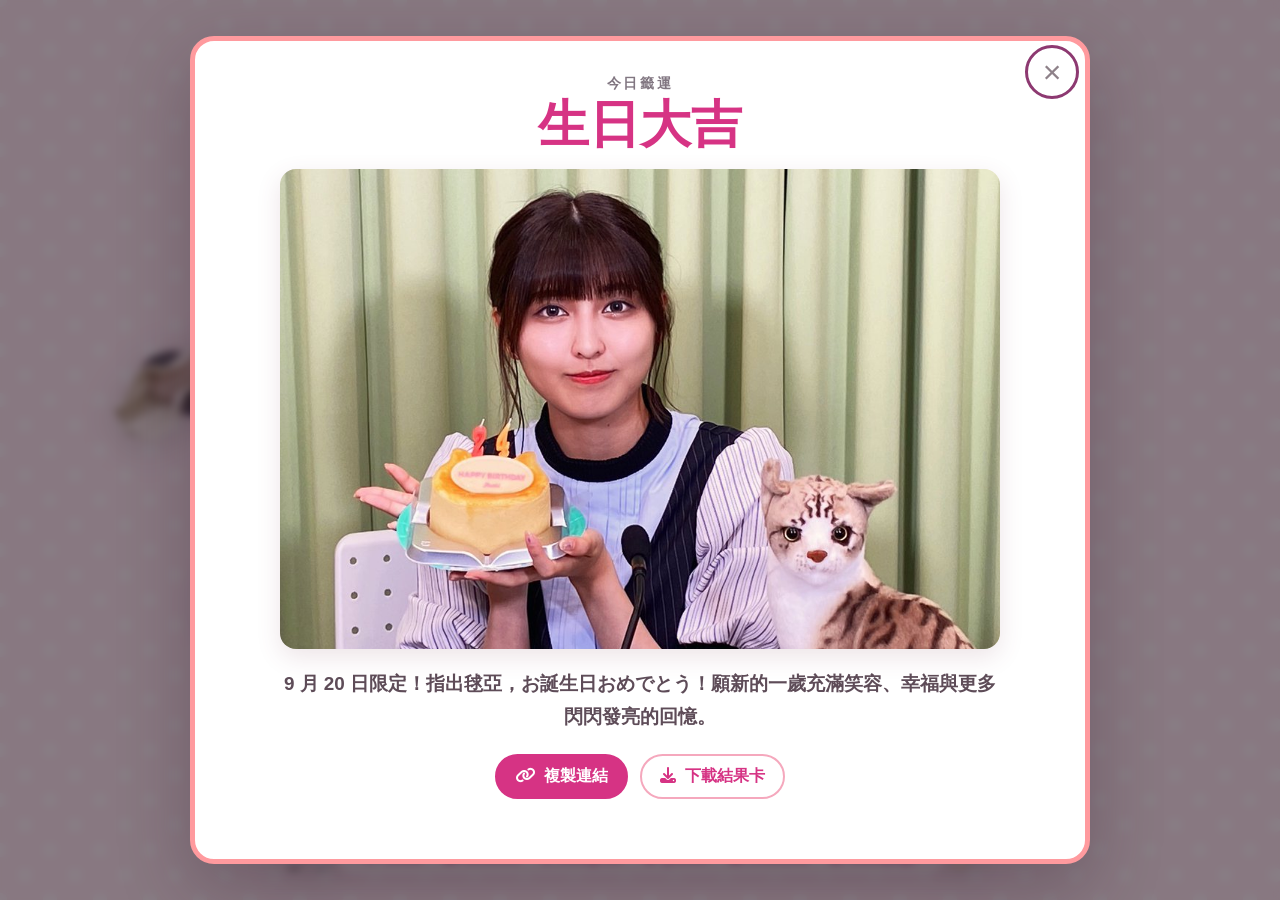
<file: share/birthday-1.html>
<!doctype html>
<html lang="zh-TW">
    <head>
        <meta charset="UTF-8" />
        <meta name="viewport" content="width=device-width, initial-scale=1.0" />
        <title>每日一毬・生日大吉</title>
        <meta name="description" content="9 月 20 日限定！指出毬亞，お誕生日おめでとう！願新的一歲充滿笑容、幸福與更多閃閃發亮的回憶。" />
        <meta property="og:locale" content="zh_TW" />
        <meta property="og:type" content="website" />
        <meta property="og:site_name" content="指出毬亞生日倒數" />
        <meta property="og:title" content="每日一毬・生日大吉" />
        <meta property="og:description" content="9 月 20 日限定！指出毬亞，お誕生日おめでとう！願新的一歲充滿笑容、幸福與更多閃閃發亮的回憶。" />
        <meta property="og:url" content="https://maria.nycu.cc/share/birthday-1.html" />
        <meta property="og:image" content="https://maria.nycu.cc/images/omikuji/tannjyoubi.png" />
        <meta property="og:image:width" content="1200" />
        <meta property="og:image:height" content="800" />
        <meta name="twitter:card" content="summary_large_image" />
        <meta name="twitter:title" content="每日一毬・生日大吉" />
        <meta name="twitter:description" content="9 月 20 日限定！指出毬亞，お誕生日おめでとう！願新的一歲充滿笑容、幸福與更多閃閃發亮的回憶。" />
        <meta name="twitter:image" content="https://maria.nycu.cc/images/omikuji/tannjyoubi.png" />
        <meta http-equiv="refresh" content="0; url=../?share=birthday-1" />
    </head>
    <body>
        <p>
            正在開啟每日一毬結果……
            <a href="../?share=birthday-1">如果沒有自動開啟，請點這裡。</a>
        </p>
        <script>
            window.location.replace("../?share=birthday-1");
        </script>
    </body>
</html>
</file>
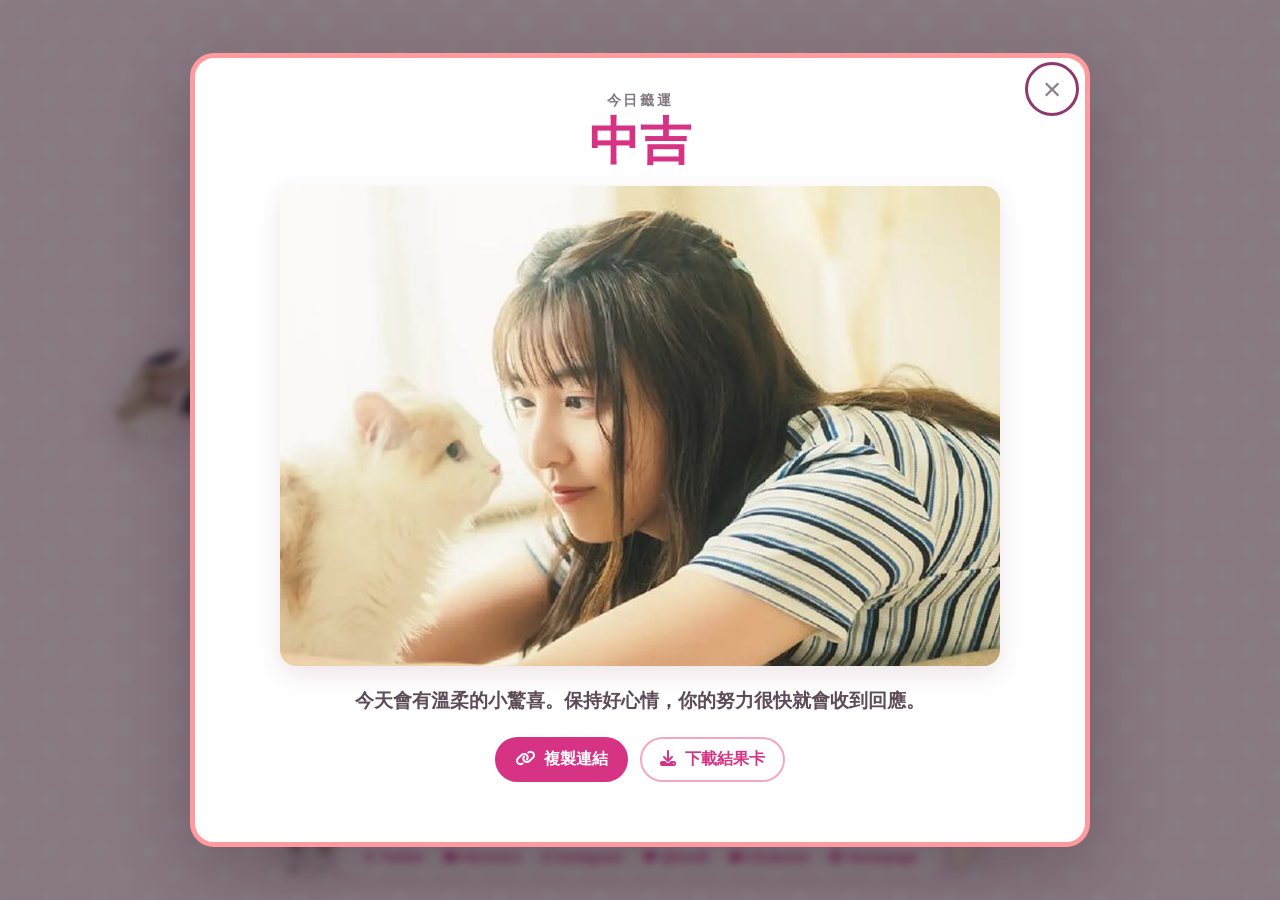
<file: share/chukichi-1.html>
<!doctype html>
<html lang="zh-TW">
    <head>
        <meta charset="UTF-8" />
        <meta name="viewport" content="width=device-width, initial-scale=1.0" />
        <title>每日一毬・中吉</title>
        <meta name="description" content="今天會有溫柔的小驚喜。保持好心情，你的努力很快就會收到回應。" />
        <meta property="og:locale" content="zh_TW" />
        <meta property="og:type" content="website" />
        <meta property="og:site_name" content="指出毬亞生日倒數" />
        <meta property="og:title" content="每日一毬・中吉" />
        <meta property="og:description" content="今天會有溫柔的小驚喜。保持好心情，你的努力很快就會收到回應。" />
        <meta property="og:url" content="https://maria.nycu.cc/share/chukichi-1.html" />
        <meta property="og:image" content="https://maria.nycu.cc/images/omikuji/chukichi.png" />
        <meta property="og:image:width" content="1200" />
        <meta property="og:image:height" content="800" />
        <meta name="twitter:card" content="summary_large_image" />
        <meta name="twitter:title" content="每日一毬・中吉" />
        <meta name="twitter:description" content="今天會有溫柔的小驚喜。保持好心情，你的努力很快就會收到回應。" />
        <meta name="twitter:image" content="https://maria.nycu.cc/images/omikuji/chukichi.png" />
        <meta http-equiv="refresh" content="0; url=../?share=chukichi-1" />
    </head>
    <body>
        <p>
            正在開啟每日一毬結果……
            <a href="../?share=chukichi-1">如果沒有自動開啟，請點這裡。</a>
        </p>
        <script>
            window.location.replace("../?share=chukichi-1");
        </script>
    </body>
</html>
</file>
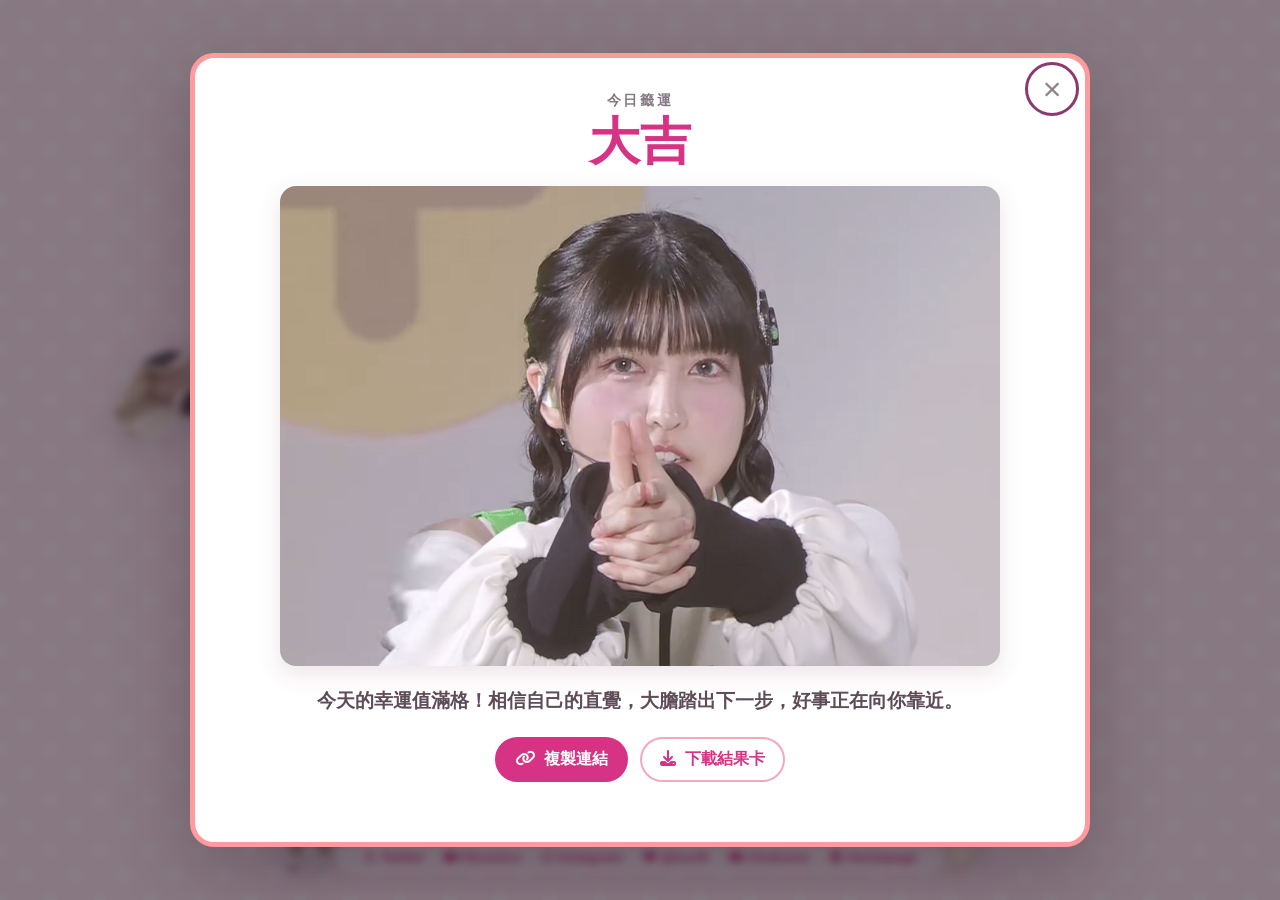
<file: share/daikichi-1.html>
<!doctype html>
<html lang="zh-TW">
    <head>
        <meta charset="UTF-8" />
        <meta name="viewport" content="width=device-width, initial-scale=1.0" />
        <title>每日一毬・大吉</title>
        <meta name="description" content="今天的幸運值滿格！相信自己的直覺，大膽踏出下一步，好事正在向你靠近。" />
        <meta property="og:locale" content="zh_TW" />
        <meta property="og:type" content="website" />
        <meta property="og:site_name" content="指出毬亞生日倒數" />
        <meta property="og:title" content="每日一毬・大吉" />
        <meta property="og:description" content="今天的幸運值滿格！相信自己的直覺，大膽踏出下一步，好事正在向你靠近。" />
        <meta property="og:url" content="https://maria.nycu.cc/share/daikichi-1.html" />
        <meta property="og:image" content="https://maria.nycu.cc/images/omikuji/daikichi.png" />
        <meta property="og:image:width" content="1200" />
        <meta property="og:image:height" content="800" />
        <meta name="twitter:card" content="summary_large_image" />
        <meta name="twitter:title" content="每日一毬・大吉" />
        <meta name="twitter:description" content="今天的幸運值滿格！相信自己的直覺，大膽踏出下一步，好事正在向你靠近。" />
        <meta name="twitter:image" content="https://maria.nycu.cc/images/omikuji/daikichi.png" />
        <meta http-equiv="refresh" content="0; url=../?share=daikichi-1" />
    </head>
    <body>
        <p>
            正在開啟每日一毬結果……
            <a href="../?share=daikichi-1">如果沒有自動開啟，請點這裡。</a>
        </p>
        <script>
            window.location.replace("../?share=daikichi-1");
        </script>
    </body>
</html>
</file>
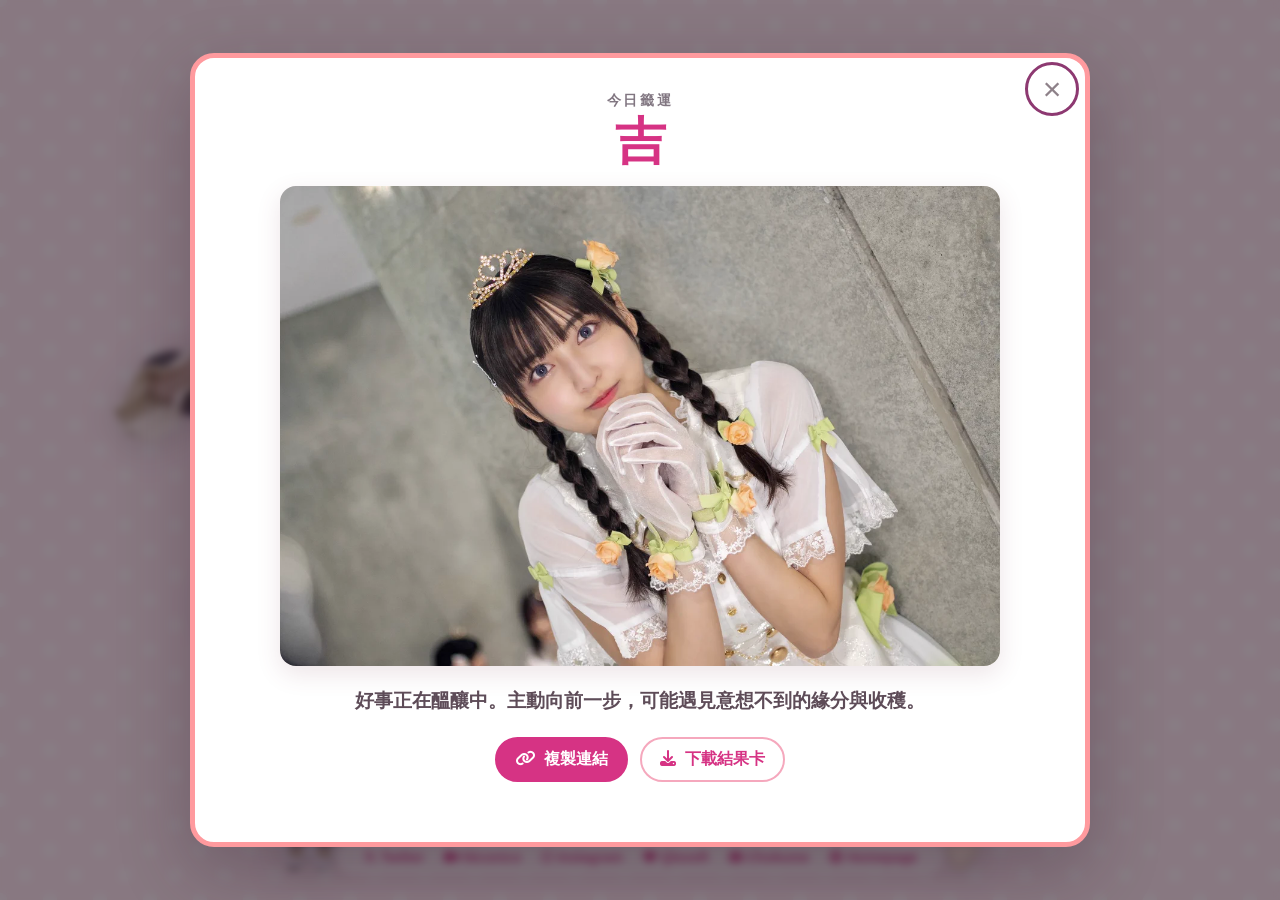
<file: share/kichi-1.html>
<!doctype html>
<html lang="zh-TW">
    <head>
        <meta charset="UTF-8" />
        <meta name="viewport" content="width=device-width, initial-scale=1.0" />
        <title>每日一毬・吉</title>
        <meta name="description" content="好事正在醞釀中。主動向前一步，可能遇見意想不到的緣分與收穫。" />
        <meta property="og:locale" content="zh_TW" />
        <meta property="og:type" content="website" />
        <meta property="og:site_name" content="指出毬亞生日倒數" />
        <meta property="og:title" content="每日一毬・吉" />
        <meta property="og:description" content="好事正在醞釀中。主動向前一步，可能遇見意想不到的緣分與收穫。" />
        <meta property="og:url" content="https://maria.nycu.cc/share/kichi-1.html" />
        <meta property="og:image" content="https://maria.nycu.cc/images/omikuji/kichi.png" />
        <meta property="og:image:width" content="1200" />
        <meta property="og:image:height" content="800" />
        <meta name="twitter:card" content="summary_large_image" />
        <meta name="twitter:title" content="每日一毬・吉" />
        <meta name="twitter:description" content="好事正在醞釀中。主動向前一步，可能遇見意想不到的緣分與收穫。" />
        <meta name="twitter:image" content="https://maria.nycu.cc/images/omikuji/kichi.png" />
        <meta http-equiv="refresh" content="0; url=../?share=kichi-1" />
    </head>
    <body>
        <p>
            正在開啟每日一毬結果……
            <a href="../?share=kichi-1">如果沒有自動開啟，請點這裡。</a>
        </p>
        <script>
            window.location.replace("../?share=kichi-1");
        </script>
    </body>
</html>
</file>
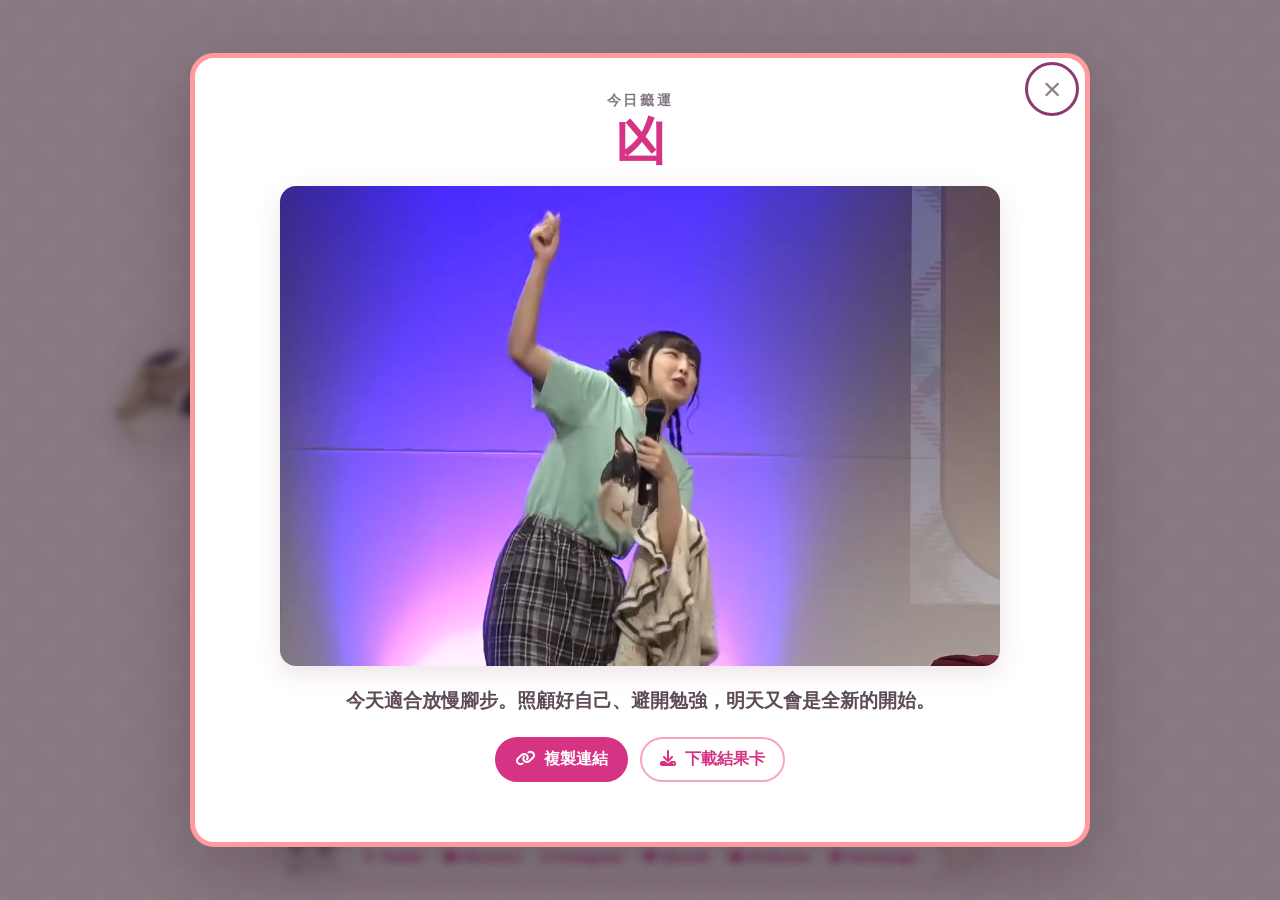
<file: share/kyo-1.html>
<!doctype html>
<html lang="zh-TW">
    <head>
        <meta charset="UTF-8" />
        <meta name="viewport" content="width=device-width, initial-scale=1.0" />
        <title>每日一毬・凶</title>
        <meta name="description" content="今天適合放慢腳步。照顧好自己、避開勉強，明天又會是全新的開始。" />
        <meta property="og:locale" content="zh_TW" />
        <meta property="og:type" content="website" />
        <meta property="og:site_name" content="指出毬亞生日倒數" />
        <meta property="og:title" content="每日一毬・凶" />
        <meta property="og:description" content="今天適合放慢腳步。照顧好自己、避開勉強，明天又會是全新的開始。" />
        <meta property="og:url" content="https://maria.nycu.cc/share/kyo-1.html" />
        <meta property="og:image" content="https://maria.nycu.cc/images/omikuji/kyo.png" />
        <meta property="og:image:width" content="1200" />
        <meta property="og:image:height" content="800" />
        <meta name="twitter:card" content="summary_large_image" />
        <meta name="twitter:title" content="每日一毬・凶" />
        <meta name="twitter:description" content="今天適合放慢腳步。照顧好自己、避開勉強，明天又會是全新的開始。" />
        <meta name="twitter:image" content="https://maria.nycu.cc/images/omikuji/kyo.png" />
        <meta http-equiv="refresh" content="0; url=../?share=kyo-1" />
    </head>
    <body>
        <p>
            正在開啟每日一毬結果……
            <a href="../?share=kyo-1">如果沒有自動開啟，請點這裡。</a>
        </p>
        <script>
            window.location.replace("../?share=kyo-1");
        </script>
    </body>
</html>
</file>
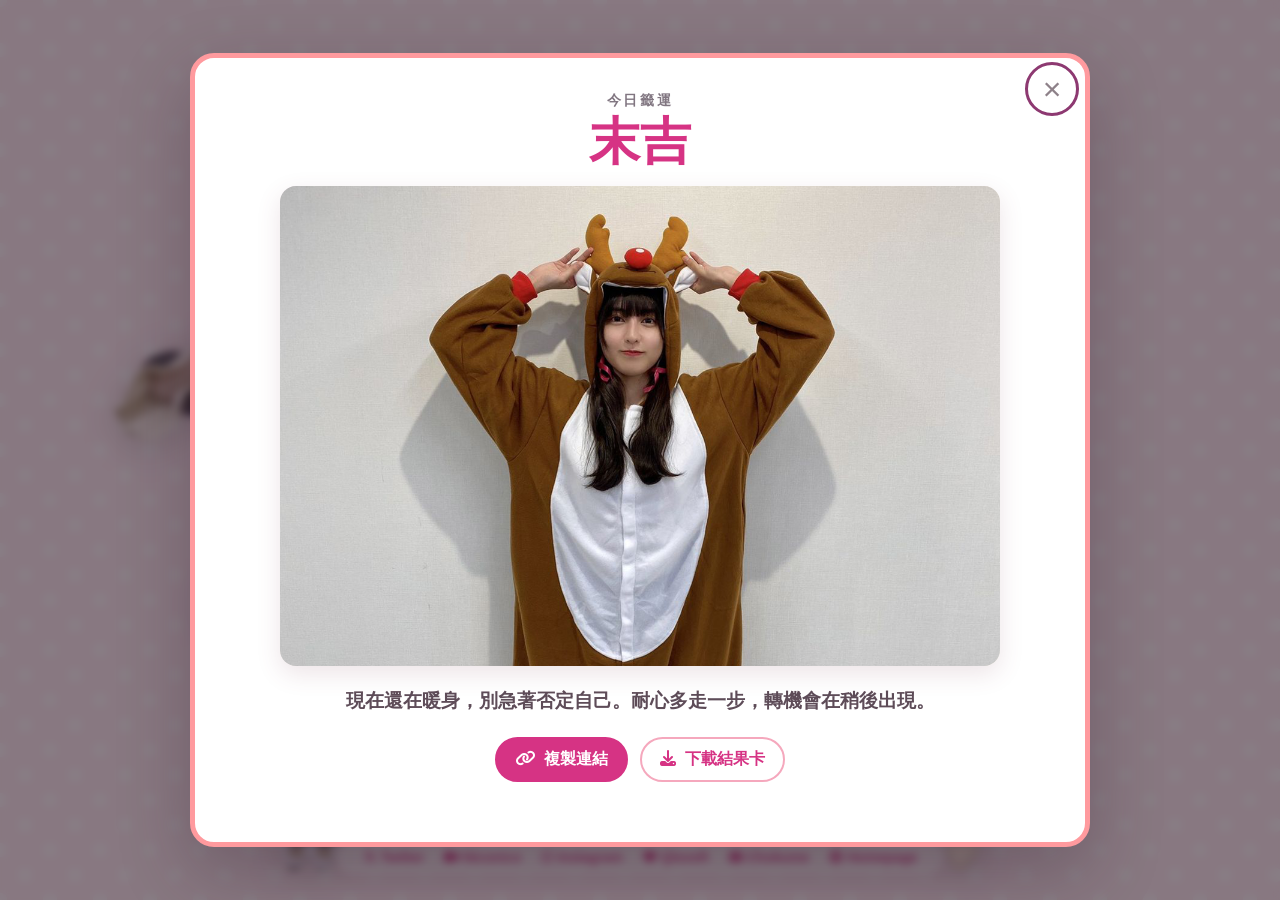
<file: share/suekichi-1.html>
<!doctype html>
<html lang="zh-TW">
    <head>
        <meta charset="UTF-8" />
        <meta name="viewport" content="width=device-width, initial-scale=1.0" />
        <title>每日一毬・末吉</title>
        <meta name="description" content="現在還在暖身，別急著否定自己。耐心多走一步，轉機會在稍後出現。" />
        <meta property="og:locale" content="zh_TW" />
        <meta property="og:type" content="website" />
        <meta property="og:site_name" content="指出毬亞生日倒數" />
        <meta property="og:title" content="每日一毬・末吉" />
        <meta property="og:description" content="現在還在暖身，別急著否定自己。耐心多走一步，轉機會在稍後出現。" />
        <meta property="og:url" content="https://maria.nycu.cc/share/suekichi-1.html" />
        <meta property="og:image" content="https://maria.nycu.cc/images/omikuji/suekichi.png" />
        <meta property="og:image:width" content="1200" />
        <meta property="og:image:height" content="800" />
        <meta name="twitter:card" content="summary_large_image" />
        <meta name="twitter:title" content="每日一毬・末吉" />
        <meta name="twitter:description" content="現在還在暖身，別急著否定自己。耐心多走一步，轉機會在稍後出現。" />
        <meta name="twitter:image" content="https://maria.nycu.cc/images/omikuji/suekichi.png" />
        <meta http-equiv="refresh" content="0; url=../?share=suekichi-1" />
    </head>
    <body>
        <p>
            正在開啟每日一毬結果……
            <a href="../?share=suekichi-1">如果沒有自動開啟，請點這裡。</a>
        </p>
        <script>
            window.location.replace("../?share=suekichi-1");
        </script>
    </body>
</html>
</file>
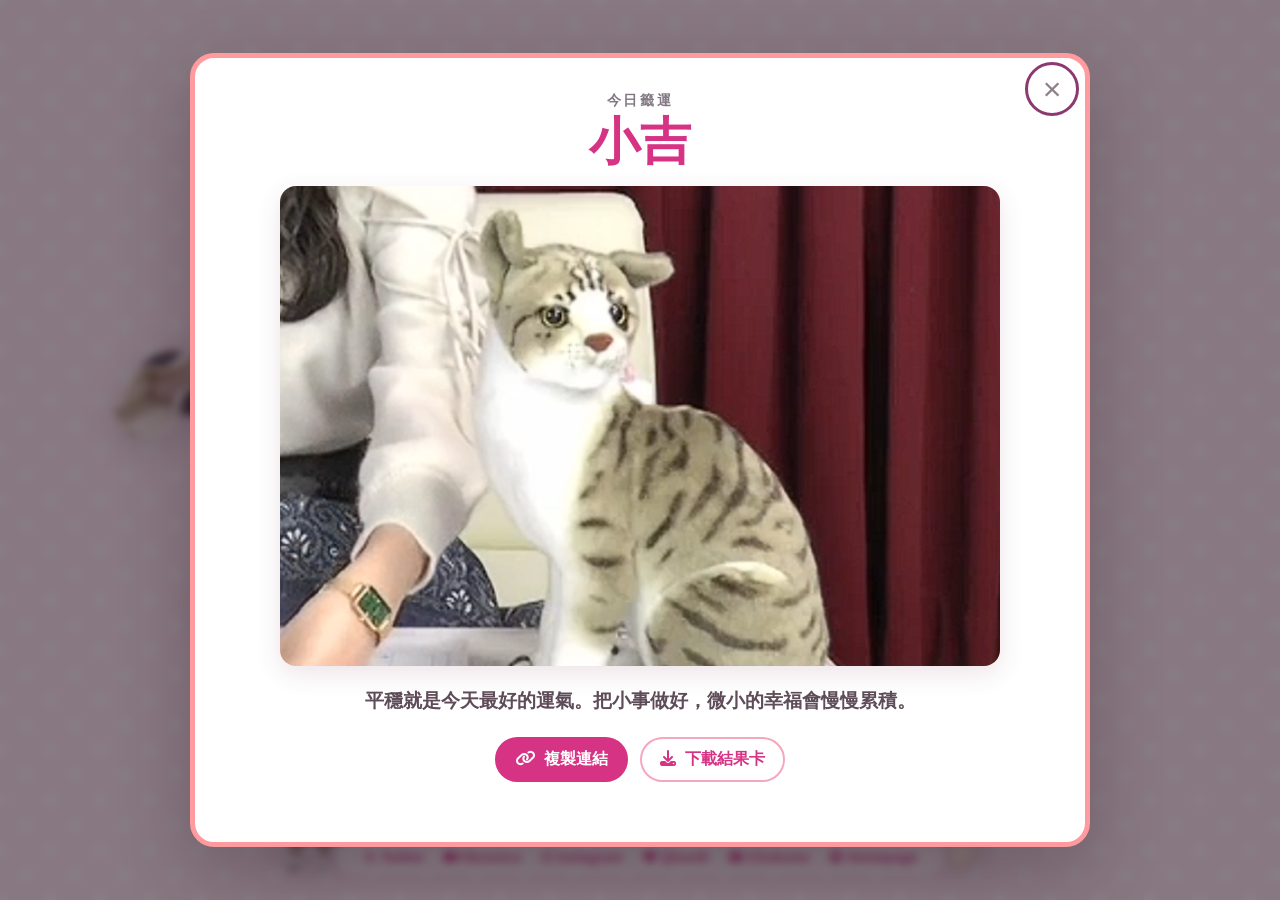
<file: share/syokichi-1.html>
<!doctype html>
<html lang="zh-TW">
    <head>
        <meta charset="UTF-8" />
        <meta name="viewport" content="width=device-width, initial-scale=1.0" />
        <title>每日一毬・小吉</title>
        <meta name="description" content="平穩就是今天最好的運氣。把小事做好，微小的幸福會慢慢累積。" />
        <meta property="og:locale" content="zh_TW" />
        <meta property="og:type" content="website" />
        <meta property="og:site_name" content="指出毬亞生日倒數" />
        <meta property="og:title" content="每日一毬・小吉" />
        <meta property="og:description" content="平穩就是今天最好的運氣。把小事做好，微小的幸福會慢慢累積。" />
        <meta property="og:url" content="https://maria.nycu.cc/share/syokichi-1.html" />
        <meta property="og:image" content="https://maria.nycu.cc/images/omikuji/syokichi.png" />
        <meta property="og:image:width" content="1200" />
        <meta property="og:image:height" content="800" />
        <meta name="twitter:card" content="summary_large_image" />
        <meta name="twitter:title" content="每日一毬・小吉" />
        <meta name="twitter:description" content="平穩就是今天最好的運氣。把小事做好，微小的幸福會慢慢累積。" />
        <meta name="twitter:image" content="https://maria.nycu.cc/images/omikuji/syokichi.png" />
        <meta http-equiv="refresh" content="0; url=../?share=syokichi-1" />
    </head>
    <body>
        <p>
            正在開啟每日一毬結果……
            <a href="../?share=syokichi-1">如果沒有自動開啟，請點這裡。</a>
        </p>
        <script>
            window.location.replace("../?share=syokichi-1");
        </script>
    </body>
</html>
</file>
